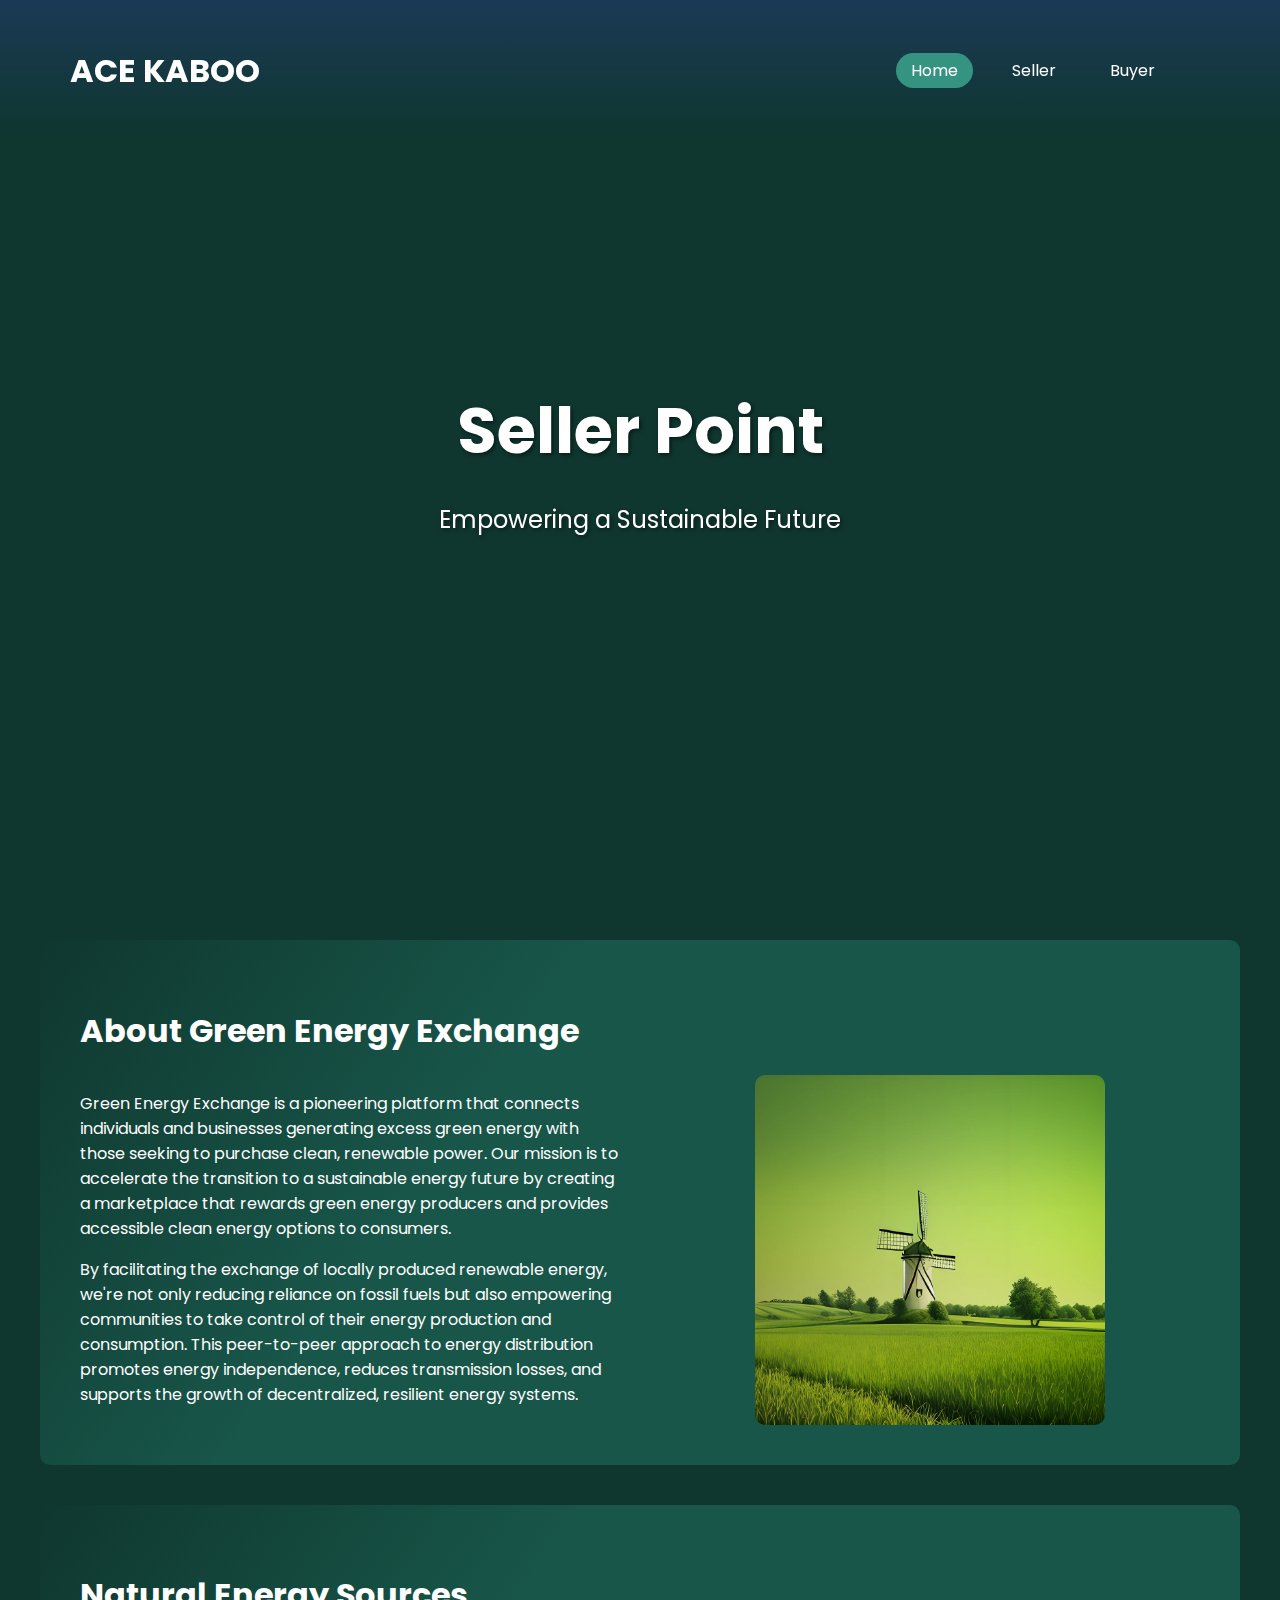
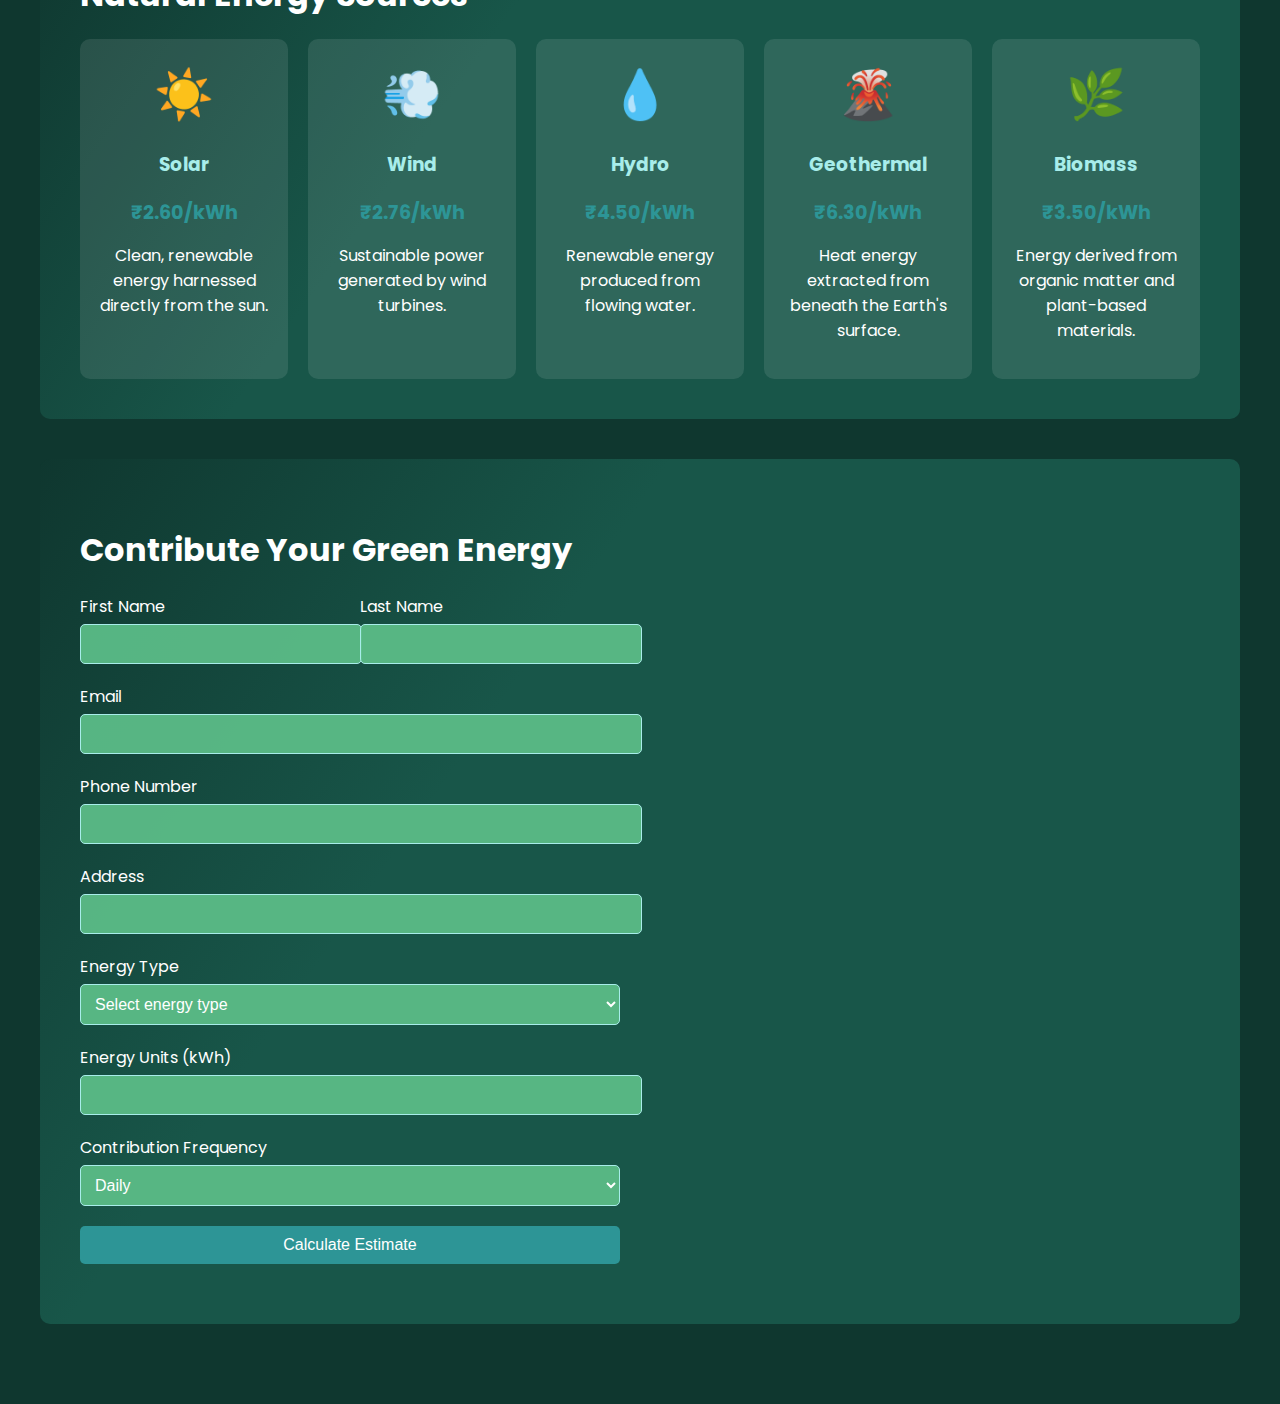
<file: second.html>
<!DOCTYPE html>
<html lang="en">
<head>
    <meta charset="UTF-8">
    <meta name="viewport" content="width=device-width, initial-scale=1.0">
    <title>Green Energy Exchange</title>
    <style>
        @import url('https://fonts.googleapis.com/css2?family=Poppins:wght@300;400;600;700&display=swap');

        body, html {
            margin: 0;
            padding: 0;
            font-family: 'Poppins', Arial, sans-serif;
            background: rgb(15,55,47);
            min-height: 100vh;
            color: #fff;
        }

        header {
            position: fixed;
            top: 0;
            left: 0;
            width: 100%;
            padding: 20px 10px;
            display: flex;
            justify-content: space-between;
            align-items: center;
            z-index: 10;
            background: linear-gradient(to bottom, rgba(30, 58, 95, 0.8), transparent);
        }

              
        h2.logo{
            margin-left: 60px;
        }

        .logo {
            font-size: 2em;
            color: #ffff;
            pointer-events: none;
        }
        .navigation{
            margin-right: 110px;
        }
        .navigation a {
            text-decoration: none;
            color: #ffff;
            padding: 6px 15px;
            border-radius: 20px;
            margin: 0 10px;
            transition: background-color 0.3s, color 0.3s;
        }
        .navigation a:hover,
        .navigation a.active {
            background: #359381;
            color: #ffff;
        }

        .parallax-container {
            height: 100vh;
            overflow: hidden;
            position: relative;
        }

        .parallax-bg {
            position: absolute;
            top: 0;
            left: 0;
            width: 100%;
            height: 100%;
            background-image: url('https://hebbkx1anhila5yf.public.blob.vercel-storage.com/mountain-landscape-nature-background-in-green-travel-adventure-illustration-vector-iBvZkPPScO6h4bXj5shud53YadaK8P.jpg');
            background-size: cover;
            background-position: center;
            transform: translateY(0);
            will-change: transform;
        }

        .parallax-content {
            position: absolute;
            top: 50%;
            left: 50%;
            transform: translate(-50%, -50%);
            text-align: center;
            color: #fff;
            text-shadow: 2px 2px 4px rgba(0, 0, 0, 0.5);
        }

        .parallax-content h1 {
            font-size: 4em;
            margin-bottom: 0.2em;
        }

        .parallax-content p {
            font-size: 1.5em;
        }

        .container {
            max-width: 1200px;
            margin: 0 auto;
            padding: 40px 20px;
        }

        .section {
            background: rgb(15,55,47);
background: linear-gradient(125deg, rgba(15,55,47,1) 0%, rgba(24,86,73,1) 35%, rgba(24,86,73,1) 100%);
            backdrop-filter: blur(10px);
            border-radius: 10px;
            padding: 40px;
            margin-bottom: 40px;
        }

        .section h2 {
            color: #fff;
            font-size: 2em;
            margin-bottom: 20px;
        }
      
        .grid {
            display: grid;
            grid-template-columns: 1fr 1fr;
            gap: 40px;
        }

        .image-placeholder {
            height: 350px;
            border-radius: 10px;
            background: none; /* Removes the background color */
            display: flex;
            justify-content: center;
            align-items: center;
            overflow: hidden; /* Ensures the image fits within the rounded borders */
        }

        .image-placeholder img {
            height: 100%;
            width: auto; /* Ensures the image scales proportionally */
            border-radius: inherit; /* Applies the same border-radius to the image */
            filter: blur(0.5px);
        }
        .energy-grid {
            display: grid;
            grid-template-columns: repeat(auto-fit, minmax(200px, 1fr));
            gap: 20px;
        }

        .energy-card {
            background: rgba(255, 255, 255, 0.1);
            padding: 20px;
            border-radius: 10px;
            text-align: center;
            transition: transform 0.3s ease;
        }

        .energy-card:hover {
            transform: scale(1.05);
        }

        .energy-card .icon {
            font-size: 3em;
            margin-bottom: 10px;
        }

        .energy-card h3 {
            color: #a8edea;
            margin-bottom: 10px;
        }

        .energy-card .rate {
            font-size: 1.2em;
            font-weight: bold;
            color: #2d9596;
            margin-bottom: 10px;
        }

        form {
            display: grid;
            gap: 20px;
        }

        .form-grid {
            display: grid;
            grid-template-columns: 1fr 1fr;
            gap: 20px;
        }

        label {
            display: block;
            margin-bottom: 5px;
            color: #fff;
        }

        input, select {
            width: 100%;
            padding: 10px;
            border: 1px solid #a8edea;
            background: rgb(91 188 135 / 95%);
            border-radius: 5px;
            font-size: 1em;
            color: #fff;
        }

        button {
            background: #2d9596;
            color: #fff;
            padding: 10px 20px;
            border: none;
            border-radius: 5px;
            font-size: 1em;
            cursor: pointer;
            transition: background 0.3s ease;
        }

        button:hover {
            background: #1e3a5f;
        }

        .estimated-amount {
            margin-top: 20px;
            font-size: 1.2em;
            font-weight: bold;
            color: #a8edea;
        }

        .modal {
            display: none;
            position: fixed;
            z-index: 1000;
            left: 0;
            top: 0;
            width: 100%;
            height: 100%;
            background-color: rgba(0,0,0,0.5);
        }

        .modal-content {
            background-color: #1e3a5f;
            margin: 15% auto;
            padding: 20px;
            border-radius: 10px;
            width: 80%;
            max-width: 500px;
            color: #fff;
        }

        .modal-buttons {
            display: flex;
            justify-content: flex-end;
            margin-top: 20px;
        }

        .modal-buttons button {
            margin-left: 10px;
        }

        @media (max-width: 768px) {
            header {
                padding: 20px;
            }

            .grid, .form-grid {
                grid-template-columns: 1fr;
            }

            .image-placeholder {
                height: 200px;
            }
        }
    </style>
</head>
<body>
    <header>
        <h2 class="logo">ACE KABOO</h2>
        <nav class="navigation">
            <a href="index.html" class = "active">Home</a>
            <a href="second.html">Seller</a>
            <a href="third.html">Buyer</a>
        </nav>
    </header>

    <div class="parallax-container">
        <div class="parallax-bg"></div>
        <div class="parallax-content">
            <h1>Seller Point</h1>
            <p>Empowering a Sustainable Future</p>
        </div>
    </div>

    <div class="container">
        <div class="section">
            <h2>About Green Energy Exchange</h2>
            <div class="grid">
                <div>
                    <p>Green Energy Exchange is a pioneering platform that connects individuals and businesses generating excess green energy with those seeking to purchase clean, renewable power. Our mission is to accelerate the transition to a sustainable energy future by creating a marketplace that rewards green energy producers and provides accessible clean energy options to consumers.</p>
                    <p>By facilitating the exchange of locally produced renewable energy, we're not only reducing reliance on fossil fuels but also empowering communities to take control of their energy production and consumption. This peer-to-peer approach to energy distribution promotes energy independence, reduces transmission losses, and supports the growth of decentralized, resilient energy systems.</p>
                </div>
                <div class="image-placeholder">
                    <img src="windmill.jpg" id = "windmill">
                </div>
            </div>
        </div>

        <div class="section">
            <h2>Natural Energy Sources</h2>
            <div class="energy-grid">
                <div class="energy-card">
                    <div class="icon">☀️</div>
                    <h3>Solar</h3>
                    <p class="rate">₹2.60/kWh</p>
                    <p>Clean, renewable energy harnessed directly from the sun.</p>
                </div>
                <div class="energy-card">
                    <div class="icon">💨</div>
                    <h3>Wind</h3>
                    <p class="rate">₹2.76/kWh</p>
                    <p>Sustainable power generated by wind turbines.</p>
                </div>
                <div class="energy-card">
                    <div class="icon">💧</div>
                    <h3>Hydro</h3>
                    <p class="rate">₹4.50/kWh</p>
                    <p>Renewable energy produced from flowing water.</p>
                </div>
                <div class="energy-card">
                    <div class="icon">🌋</div>
                    <h3>Geothermal</h3>
                    <p class="rate">₹6.30/kWh</p>
                    <p>Heat energy extracted from beneath the Earth's surface.</p>
                </div>
                <div class="energy-card">
                    <div class="icon">🌿</div>
                    <h3>Biomass</h3>
                    <p class="rate">₹3.50/kWh</p>
                    <p>Energy derived from organic matter and plant-based materials.</p>
                </div>
            </div>
        </div>

        <div class="section">
            <h2>Contribute Your Green Energy</h2>
            <div class="grid">
                <form id="contributionForm">
                    <div class="form-grid">
                        <div>
                            <label for="firstName">First Name</label>
                            <input type="text" id="firstName" name="firstName" required>
                        </div>
                        <div>
                            <label for="lastName">Last Name</label>
                            <input type="text" id="lastName" name="lastName" required>
                        </div>
                    </div>
                    <div>
                        <label for="email">Email</label>
                        <input type="email" id="email" name="email" required>
                    </div>
                    <div>
                        <label for="phone">Phone Number</label>
                        <input type="tel" id="phone" name="phone" required>
                    </div>
                    <div>
                        <label for="address">Address</label>
                        <input type="text" id="address" name="address" required>
                    </div>
                    <div>
                        <label for="energyType">Energy Type</label>
                        <select id="energyType" name="energyType" required>
                            <option value="">Select energy type</option>
                            <option value="solar">Solar Energy</option>
                            <option value="wind">Wind Energy</option>
                            <option value="hydro">Hydro Energy</option>
                            <option value="geothermal">Geothermal Energy</option>
                            <option value="biomass">Biomass Energy</option>
                        </select>
                    </div>
                    <div>
                        <label for="energyUnits">Energy Units (kWh)</label>
                        <input type="number" id="energyUnits" name="energyUnits" required min="0">
                    </div>
                    <div>
                        <label for="frequency">Contribution Frequency</label>
                        <select id="frequency" name="frequency" required>
                            <option value="daily">Daily</option>
                            <option value="weekly">Weekly</option>
                            <option value="monthly">Monthly</option>
                            <option value="quarterly">Quarterly</option>
                        </select>
                    </div>
                    <button type="submit">Calculate Estimate</button>
                </form>
                <div class="image-placeholder"></div>
            </div>
            <div id="estimatedAmount" class="estimated-amount"></div>
        </div>
    </div>

    <div id="confirmationModal" class="modal">
        <div class="modal-content">
            <h3>Confirm Your Details</h3>
            <div id="confirmationDetails"></div>
            <div class="modal-buttons">
                <button id="editButton">Edit</button>
                <button id="confirmButton">Confirm</button>
            </div>
        </div>
    </div>

    <div id="paymentModal" class="modal">
        <div class="modal-content">
            <h3>Payment Details</h3>
            <form id="paymentForm">
                <div>
                    <label for="paymentMethod">Payment Method</label>
                    <select id="paymentMethod" name="paymentMethod" required>
                        <option value="">Select payment method</option>
                        <option value="card">Card Payment</option>
                        <option value="upi">UPI Payment</option>
                        <option value="netbanking">Net Banking</option>
                    </select>
                </div>
                <div id="cardDetails" style="display: none;">
                    <div>
                        <label for="cardNumber">Card Number</label>
                        <input type="text" id="cardNumber" name="cardNumber" required>
                    </div>
                    <div class="form-grid">
                        <div>
                            <label for="expDate">Expiration Date</label>
                            <input type="text" id="expDate" name="expDate" placeholder="MM/YY" required>
                        </div>
                        <div>
                            <label for="cvv">CVV</label>
                            <input type="text" id="cvv" name="cvv" required>
                        </div>
                    </div>
                </div>
                <div id="upiDetails" style="display: none;">
                    <div>
                        <label for="upiId">UPI ID</label>
                        <input type="text" id="upiId" name="upiId" required>
                    </div>
                </div>
                <div id="netbankingDetails" style="display: none;">
                    <div>
                        <label for="bank">Select Bank</label>
                        <select id="bank" name="bank" required>
                            <option value="">Select your bank</option>
                            <option value="sbi">State Bank of India</option>
                            <option value="hdfc">HDFC Bank</option>
                            <option value="icici">ICICI Bank</option>
                            <option value="axis">Axis Bank</option>
                        </select>
                    </div>
                </div>
                <button type="submit">Process Payment</button>
            </form>
        </div>
    </div>

    <script>
        document.addEventListener('DOMContentLoaded', () => {
            const parallaxBg = document.querySelector('.parallax-bg');
            let lastScrollY = window.pageYOffset;

            window.addEventListener('scroll', () => {
                const scrollY = window.pageYOffset;
                const speed = 0.5;
                parallaxBg.style.transform = `translateY(${scrollY * speed}px)`;
                lastScrollY = scrollY;
            });

            const contributionForm = document.getElementById('contributionForm');
            const confirmationModal = document.getElementById('confirmationModal');
            const paymentModal = document.getElementById('paymentModal');
            const confirmationDetails = document.getElementById('confirmationDetails');
            const editButton = document.getElementById('editButton');
            const confirmButton = document.getElementById('confirmButton');
            const paymentForm = document.getElementById('paymentForm');
            const paymentMethod = document.getElementById('paymentMethod');
            const cardDetails = document.getElementById('cardDetails');
            const upiDetails = document.getElementById('upiDetails');
            const netbankingDetails = document.getElementById('netbankingDetails');

            let formData = {};

            contributionForm.addEventListener('submit', (e) => {
                e.preventDefault();
                formData = Object.fromEntries(new FormData(contributionForm));

                const energyType = formData.energyType;
                const energyUnits = parseFloat(formData.energyUnits);

                const rates = { solar: 0.10, wind: 0.08, hydro: 0.12, geothermal: 0.15, biomass: 0.11 };
                const rate = rates[energyType] || 0;

                const estimate = energyUnits * rate;
                document.getElementById('estimatedAmount').textContent = `Estimated Amount: $${estimate.toFixed(2)}`;

                confirmationDetails.innerHTML = '';
                for (const [key, value] of Object.entries(formData)) {
                    confirmationDetails.innerHTML += `<p><strong>${key}:</strong> ${value}</p>`;
                }

                confirmationModal.style.display = 'block';
            });

            editButton.addEventListener('click', () => {
                confirmationModal.style.display = 'none';
            });

            confirmButton.addEventListener('click', () => {
                confirmationModal.style.display = 'none';
                paymentModal.style.display = 'block';
            });

            paymentMethod.addEventListener('change', (e) => {
                cardDetails.style.display = 'none';
                upiDetails.style.display = 'none';
                netbankingDetails.style.display = 'none';

                switch (e.target.value) {
                    case 'card':
                        cardDetails.style.display = 'block';
                        break;
                    case 'upi':
                        upiDetails.style.display = 'block';
                        break;
                    case 'netbanking':
                        netbankingDetails.style.display = 'block';
                        break;
                }
            });

            paymentForm.addEventListener('submit', (e) => {
                e.preventDefault();
                alert('Payment processed successfully! Thank you for contributing to a greener future.');
                paymentModal.style.display = 'none';
            });

            window.addEventListener('click', (e) => {
                if (e.target === confirmationModal) {
                    confirmationModal.style.display = 'none';
                }
                if (e.target === paymentModal) {
                    paymentModal.style.display = 'none';
                }
            });
        });
        contributionForm.addEventListener('submit', (e) => {
            e.preventDefault();
            formData = Object.fromEntries(new FormData(contributionForm));

            fetch('http://127.0.0.1:5000/contribute', {
                method: 'POST',
                headers: {
                    'Content-Type': 'application/json',
                },
                body: JSON.stringify(formData),
            })
            .then(response => response.json())
            .then(data => {
                console.log('Success:', data);
                document.getElementById('estimatedAmount').textContent = 'Your contribution has been recorded.';
            })
            .catch((error) => {
                console.error('Error:', error);
            });
        });

    </script>
</body>
</html>
</file>
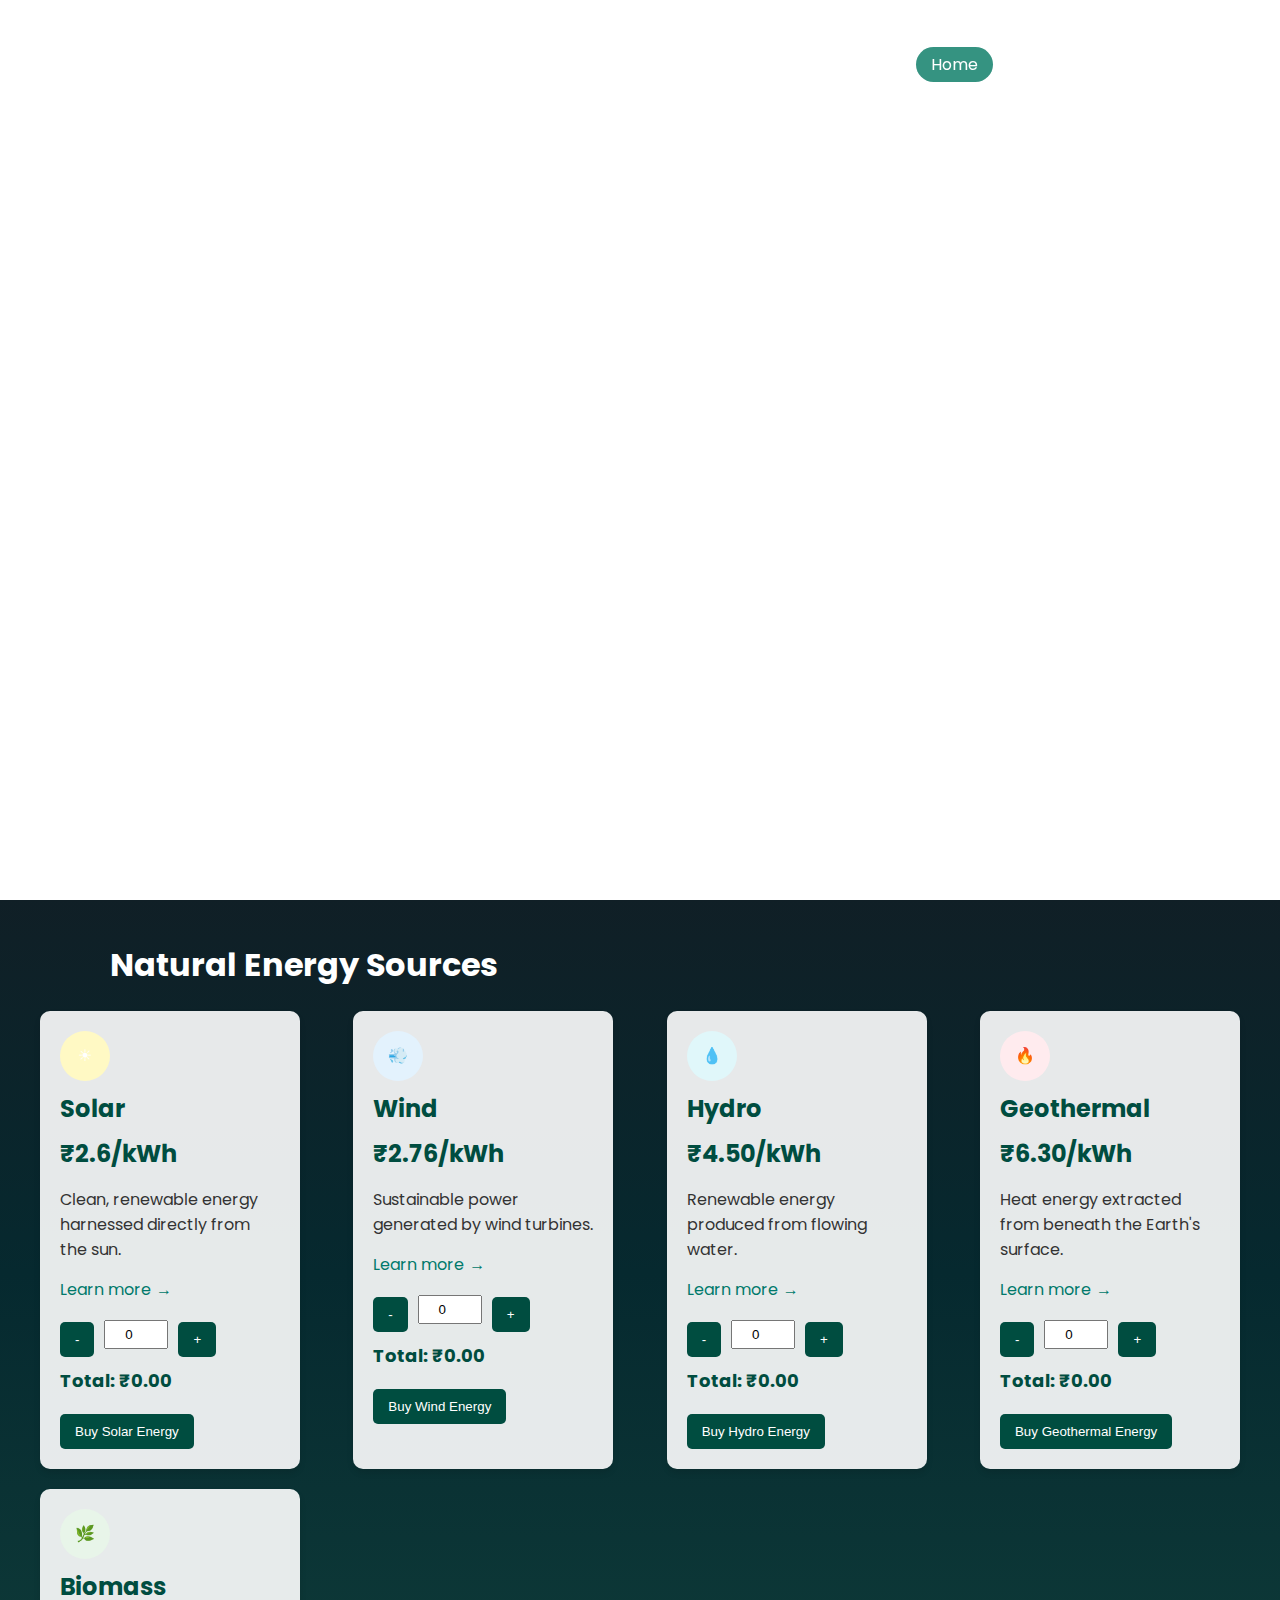
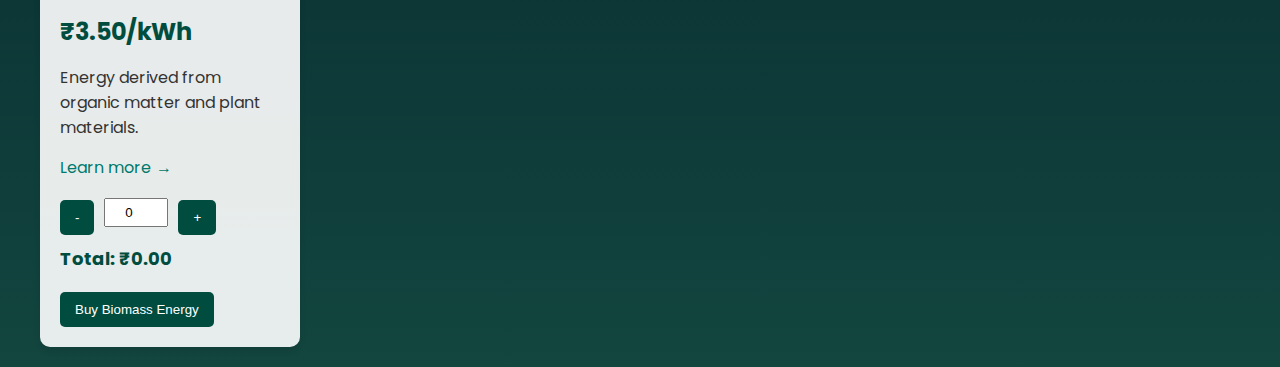
<file: test.html>
<!DOCTYPE html>
<html lang="en">
<head>
    <meta charset="UTF-8">
    <meta name="viewport" content="width=device-width, initial-scale=1.0">
    <title>Natural Energy Sources</title>
    <link href="https://fonts.googleapis.com/css2?family=Poppins:wght@300;400;500;600;700&display=swap" rel="stylesheet">
    <style>
        body, html {
            margin: 0;
            padding: 0;
            font-family: 'Poppins', sans-serif;
        }
        .parallax-header {
            background-image: url('https://wallpaperaccess.com/full/783289.jpg');
            height: 100vh;
            background-attachment: fixed;
            background-position: center;
            background-repeat: no-repeat;
            background-size: cover;
            position: relative;
            overflow: hidden;
        }
        header {
            position: fixed;
            top: 0;
            left: 0;
            width: 100%;
            padding: 30px 100px;
            display: flex;
            justify-content: space-between;
            align-items: center;
            z-index: 100;
        }
        .logo {
            font-size: 2em;
            color: #ffff;
            pointer-events: none;
        }
        .navigation{
            margin-right: 180px;
        }
        .navigation a {
            text-decoration: none;
            color: #ffff;
            padding: 6px 15px;
            border-radius: 20px;
            margin: 0 10px;
            transition: background-color 0.3s, color 0.3s;
        }
        .navigation a:hover,
        .navigation a.active {
            background: #359381;
            color: #ffff;
        }
        .buyers-point {
            position: absolute;
            left: 50%;
            top: 50%;
            transform: translate(-50%, -50%);
            text-align: center;
            color: #ffff;
            font-size: 4em;
            font-weight: bold;
            text-shadow: 2px 2px 4px rgba(255, 255, 255, 0.5);
            transition: transform 0.3s ease-out;
        }
        .content {
            background: rgb(16,31,38);
background: linear-gradient(180deg, rgba(16,31,38,1) 0%, rgba(6,41,47,1) 35%, rgba(19,70,63,1) 100%);
            color: #ffffff;
            padding: 20px;
        }
        .container {
            display: flex;
            flex-wrap: wrap;
            justify-content: space-between;
            gap: 20px;
            max-width: 1200px;
            margin: 0 auto;
        }
        .card {
            background-color: rgba(255, 255, 255, 0.9);
            border-radius: 10px;
            padding: 20px;
            width: calc(20% - 20px);
            min-width: 200px;
            box-shadow: 0 4px 6px rgba(0, 0, 0, 0.1);
        }
        .icon {
            width: 50px;
            height: 50px;
            border-radius: 50%;
            display: flex;
            justify-content: center;
            align-items: center;
            margin-bottom: 10px;
        }
        .solar { background-color: #fff9c4; }
        .wind { background-color: #e3f2fd; }
        .hydro { background-color: #e0f7fa; }
        .geothermal { background-color: #ffebee; }
        .biomass { background-color: #e8f5e9; }
        h2 {
            color: #004d40;
            margin: 10px 0;
        }
        .price {
            font-size: 24px;
            font-weight: bold;
            color: #004d40;
            margin: 10px 0;
        }
        p {
            color: #333333;
            margin-bottom: 15px;
        }
        .learn-more {
            color: #00796b;
            text-decoration: none;
            display: flex;
            align-items: center;
        }
        .learn-more::after {
            content: '→';
            margin-left: 5px;
        }
        .quantity-selector {
            display: flex;
            align-items: center;
            margin-top: 10px;
        }
        .quantity-selector input {
            width: 50px;
            padding: 5px;
            margin: 0 10px;
            text-align: center;
        }
        button {
            background-color: #004d40;
            color: white;
            border: none;
            padding: 10px 15px;
            border-radius: 5px;
            cursor: pointer;
            margin-top: 10px;
        }
        button:hover {
            background-color: #00695c;
        }
        .content h1{
            margin-left: 90px;
        }
        .modal {
            display: none;
            position: fixed;
            z-index: 1000;
            left: 0;
            top: 0;
            width: 100%;
            height: 100%;
            background-color: rgba(0,0,0,0.4);
        }
        .modal-content {
            background-color: #fefefe;
            margin: 15% auto;
            padding: 20px;
            border: 1px solid #888;
            width: 80%;
            max-width: 500px;
        }
        .close {
            color: #aaa;
            float: right;
            font-size: 28px;
            font-weight: bold;
            cursor: pointer;
        }
        .close:hover,
        .close:focus {
            color: black;
            text-decoration: none;
            cursor: pointer;
        }
        .payment-method {
            margin-bottom: 15px;
        }
        .payment-method label {
            display: block;
            margin-bottom: 5px;
        }
        .payment-method input[type="text"],
        .payment-method select {
            width: 100%;
            padding: 8px;
            border: 1px solid #ccc;
            border-radius: 4px;
        }
        .form-group {
            margin-bottom: 15px;
        }
        .form-group label {
            display: block;
            margin-bottom: 5px;
        }
        .form-group input {
            width: 100%;
            padding: 8px;
            border: 1px solid #ccc;
            border-radius: 4px;
        }
        #thankYouModal {
            text-align: center;
        }
        #thankYouModal h2 {
            color: #004d40;
        }
        #thankYouModal p {
            font-size: 18px;
            margin-top: 20px;
        }
        #limitExceededModal {
            text-align: center;
        }
        #limitExceededModal h2 {
            color: #d32f2f;
        }
        #limitExceededModal p {
            font-size: 18px;
            margin-top: 20px;
        }
        .calculated-amount {
            font-size: 18px;
            font-weight: bold;
            color: #004d40;
            margin-top: 10px;
            margin-bottom: 10px;
        }
    </style>
</head>
<body>
    <div class="parallax-header">
        <header>
            <h2 class="logo">ACE KABOO</h2>
            <nav class="navigation">
                <a href="index.html" class="active">Home</a>
                <a href="second.html">Seller</a>
                <a href="third.html">Buyer</a>
            </nav>
        </header>
        <div class="buyers-point">Buyers Point</div>
    </div>

    <div class="content">
        <h1>Natural Energy Sources</h1>
        <div class="container">
            <div class="card">
                <div class="icon solar">☀</div>
                <h2>Solar</h2>
                <div class="price">₹2.6/kWh</div>
                <p>Clean, renewable energy harnessed directly from the sun.</p>
                <a href="#" class="learn-more">Learn more</a>
                <div class="quantity-selector">
                    <button onclick="changeQuantity('solar', -10)">-</button>
                    <input type="number" id="solar-quantity" value="0" min="0" max="1000" step="10" onchange="updateCalculatedAmount('solar')">
                    <button onclick="changeQuantity('solar', 10)">+</button>
                </div>
                <div class="calculated-amount" id="solar-amount">Total: ₹0</div>
                <button onclick="buyEnergy('Solar', 2.6)">Buy Solar Energy</button>
            </div>
            <div class="card">
                <div class="icon wind">💨</div>
                <h2>Wind</h2>
                <div class="price">₹2.76/kWh</div>
                <p>Sustainable power generated by wind turbines.</p>
                <a href="#" class="learn-more">Learn more</a>
                <div class="quantity-selector">
                    <button onclick="changeQuantity('wind', -10)">-</button>
                    <input type="number" id="wind-quantity" value="0" min="0" max="1000" step="10" onchange="updateCalculatedAmount('wind')">
                    <button onclick="changeQuantity('wind', 10)">+</button>
                </div>
                <div class="calculated-amount" id="wind-amount">Total: ₹0</div>
                <button onclick="buyEnergy('Wind', 2.76)">Buy Wind Energy</button>
            </div>
            <div class="card">
                <div class="icon hydro">💧</div>
                <h2>Hydro</h2>
                <div class="price">₹4.50/kWh</div>
                <p>Renewable energy produced from flowing water.</p>
                <a href="#" class="learn-more">Learn more</a>
                <div class="quantity-selector">
                    <button onclick="changeQuantity('hydro', -10)">-</button>
                    <input type="number" id="hydro-quantity" value="0" min="0" max="1000" step="10" onchange="updateCalculatedAmount('hydro')">
                    <button onclick="changeQuantity('hydro', 10)">+</button>
                </div>
                <div class="calculated-amount" id="hydro-amount">Total: ₹0</div>
                <button onclick="buyEnergy('Hydro', 4.50)">Buy Hydro Energy</button>
            </div>
            <div class="card">
                <div class="icon geothermal">🔥</div>
                <h2>Geothermal</h2>
                <div class="price">₹6.30/kWh</div>
                <p>Heat energy extracted from beneath the Earth's surface.</p>
                <a href="#" class="learn-more">Learn more</a>
                <div class="quantity-selector">
                    <button onclick="changeQuantity('geothermal', -10)">-</button>
                    <input type="number" id="geothermal-quantity" value="0" min="0" max="1000" step="10" onchange="updateCalculatedAmount('geothermal')">
                    <button onclick="changeQuantity('geothermal', 10)">+</button>
                </div>
                <div class="calculated-amount" id="geothermal-amount">Total: ₹0</div>
                <button onclick="buyEnergy('Geothermal', 6.30)">Buy Geothermal Energy</button>
            </div>
            <div class="card">
                <div class="icon biomass">🌿</div>
                <h2>Biomass</h2>
                <div class="price">₹3.50/kWh</div>
                <p>Energy derived from organic matter and plant materials.</p>
                <a href="#" class="learn-more">Learn more</a>
                <div class="quantity-selector">
                    <button onclick="changeQuantity('biomass', -10)">-</button>
                    <input type="number" id="biomass-quantity" value="0" min="0" max="1000" step="10" onchange="updateCalculatedAmount('biomass')">
                    <button onclick="changeQuantity('biomass', 10)">+</button>
                </div>
                <div class="calculated-amount" id="biomass-amount">Total: ₹0</div>
                <button onclick="buyEnergy('Biomass', 3.50)">Buy Biomass Energy</button>
            </div>
        </div>
    </div>

    <div id="confirmModal" class="modal">
        <div class="modal-content">
            <span class="close">&times;</span>
            <h2>Confirm Purchase</h2>
            <p id="confirmMessage"></p>
            <button onclick="showUserDetailsForm()">Confirm</button>
            <button onclick="closeModal()">Cancel</button>
        </div>
    </div>

    <div id="userDetailsModal" class="modal">
        <div class="modal-content">
            <span class="close">&times;</span>
            <h2>User Details</h2>
            <form id="userDetailsForm">
                <div class="form-group">
                    <label for="name">Name:</label>
                    <input type="text" id="name" required>
                </div>
                <div class="form-group">
                    <label for="phone">Phone Number:</label>
                    <input type="tel" id="phone" required>
                </div>
                <div class="form-group">
                    <label for="email">Email ID:</label>
                    <input type="email" id="email" required>
                </div>
                <button type="submit">Continue to Payment</button>
            </form>
        </div>
    </div>

    <div id="paymentOptions" class="modal">
        <div class="modal-content">
            <span class="close">&times;</span>
            <h2>Payment Options</h2>
            <form id="paymentForm">
                <div class="payment-method">
                    <label for="paymentType">Select Payment Method:</label>
                    <select id="paymentType" required>
                        <option value="">Choose a payment method</option>
                        <option value="upi">UPI Payment</option>
                        <option value="netbanking">Net Banking</option>
                    </select>
                </div>
                <div id="upiPayment" class="payment-method" style="display:none;">
                    <label for="upiId">UPI ID:</label>
                    <input type="text" id="upiId" placeholder="Enter your UPI ID">
                </div>
                <div id="netBanking" class="payment-method" style="display:none;">
                    <label for="bankName">Select Bank:</label>
                    <select id="bankName">
                        <option value="">Choose your bank</option>
                        <option value="sbi">State Bank of India</option>
                        <option value="hdfc">HDFC Bank</option>
                        <option value="icici">ICICI Bank</option>
                        <option value="axis">Axis Bank</option>
                    </select>
                </div>
                <button type="submit">Pay Now</button>
            </form>
        </div>
    </div>

    <div id="shippingAddressModal" class="modal">
        <div class="modal-content">
            <span class="close">&times;</span>
            <h2>Shipping Address</h2>
            <form id="shippingAddressForm">
                <div class="form-group">
                    <label for="address">Address:</label>
                    <input type="text" id="address" required>
                </div>
                <div class="form-group">
                    <label for="city">City:</label>
                    <input type="text" id="city" required>
                </div>
                <div class="form-group">
                    <label for="state">State:</label>
                    <input type="text" id="state" required>
                </div>
                <div class="form-group">
                    <label for="zipcode">Zip Code:</label>
                    <input type="text" id="zipcode" required>
                </div>
                <button type="submit">Complete Order</button>
            </form>
        </div>
    </div>

    <div id="thankYouModal" class="modal">
        <div class="modal-content">
            <span class="close">&times;</span>
            <h2>Thank You!</h2>
            <p>Thank you for buying green energy from Kaboo. Your order will be shipped in a few days.</p>
            <button onclick="closeModal()">Close</button>
        </div>
    </div>

    <div id="limitExceededModal" class="modal">
        <div class="modal-content">
            <span class="close">&times;</span>
            <h2>Daily Limit Exceeded</h2>
            <p>Daily buying limit is 1000 units. Please reduce the unit quantity or buy more tomorrow.</p>
            <button onclick="closeModal()">Close</button>
        </div>
    </div>

    <script>
        const energyPrices = {
            'solar': 2.6,
            'wind': 2.76,
            'hydro': 4.50,
            'geothermal': 6.30,
            'biomass': 3.50
        };

        function changeQuantity(type, change) {
            const input = document.getElementById(`${type}-quantity`);
            let newValue = parseInt(input.value) + change;
            input.value = Math.max(0, Math.min(1000, newValue));
            updateCalculatedAmount(type);
        }

        function updateCalculatedAmount(type) {
            const quantity = parseInt(document.getElementById(`${type}-quantity`).value);
            const price = energyPrices[type];
            const total = quantity * price;
            document.getElementById(`${type}-amount`).textContent = `Total: ₹${total.toFixed(2)}`;
        }

        let currentPurchase = null;

        function buyEnergy(type, price) {
            const quantityInput = document.getElementById(`${type.toLowerCase()}-quantity`);
            const amount = parseInt(quantityInput.value);
            if (amount > 0) {
                if (amount > 1000) {
                    document.getElementById('limitExceededModal').style.display = 'block';
                } else {
                    const total = (amount * price).toFixed(2);
                    currentPurchase = { type, amount, total };
                    document.getElementById('confirmMessage').textContent = `Do you want to buy ${amount} kWh of ${type} energy for ₹${total}?`;
                    document.getElementById('confirmModal').style.display = 'block';
                }
            } else {
                alert("Please select a quantity greater than 0.");
            }
        }

        function showUserDetailsForm() {
            document.getElementById('confirmModal').style.display = 'none';
            document.getElementById('userDetailsModal').style.display = 'block';
        }

        function closeModal() {
            document.getElementById('confirmModal').style.display = 'none';
            document.getElementById('userDetailsModal').style.display = 'none';
            document.getElementById('paymentOptions').style.display = 'none';
            document.getElementById('shippingAddressModal').style.display = 'none';
            document.getElementById('thankYouModal').style.display = 'none';
            document.getElementById('limitExceededModal').style.display = 'none';
            currentPurchase = null;
        }

        // Close modal when clicking on <span> (x)
        document.querySelectorAll('.close').forEach(closeBtn => {
            closeBtn.onclick = closeModal;
        });

        // Close modal when clicking outside of it
        window.onclick = function(event) {
            if (event.target.classList.contains('modal')) {
                closeModal();
            }
        }

        document.getElementById('userDetailsForm').onsubmit = function(e) {
            e.preventDefault();
            document.getElementById('userDetailsModal').style.display = 'none';
            document.getElementById('paymentOptions').style.display = 'block';
        };

        document.getElementById('paymentType').addEventListener('change', function() {
            document.getElementById('upiPayment').style.display = this.value === 'upi' ? 'block' : 'none';
            document.getElementById('netBanking').style.display = this.value === 'netbanking' ? 'block' : 'none';
        });

        document.getElementById('paymentForm').onsubmit = function(e) {
            e.preventDefault();
            alert('Payment Successful!');
            document.getElementById('paymentOptions').style.display = 'none';
            document.getElementById('shippingAddressModal').style.display = 'block';
        };

        document.getElementById('shippingAddressForm').onsubmit = function(e) {
            e.preventDefault();
            if (currentPurchase) {
                const name = document.getElementById('name').value;
                const email = document.getElementById('email').value;
                const address = document.getElementById('address').value;
                const city = document.getElementById('city').value;
                const state = document.getElementById('state').value;
                const zipcode = document.getElementById('zipcode').value;

                document.getElementById('shippingAddressModal').style.display = 'none';
                document.getElementById('thankYouModal').style.display = 'block';

                document.getElementById(`${currentPurchase.type.toLowerCase()}-quantity`).value = 0;
            }
        };

        let lastScrollTop = 0;
        let ticking = false;

        window.addEventListener('scroll', function() {
            let scrollTop = window.pageYOffset || document.documentElement.scrollTop;
            if (!ticking) {
                window.requestAnimationFrame(function() {
                    updateParallax(scrollTop);
                    ticking = false;
                });
                ticking = true;
            }
            lastScrollTop = scrollTop <= 0 ? 0 : scrollTop;
        });

        function updateParallax(scrollTop) {
            let buyersPoint = document.querySelector('.buyers-point');
            let speed = 1; // Set speed to 1 for smoother effect
            let yOffset = scrollTop * speed;
            buyersPoint.style.transform = `translate(-50%, calc(-50% + ${yOffset}px))`;
        }
        document.getElementById('shippingAddressForm').onsubmit = function(e) {
            e.preventDefault();
            if (currentPurchase) {
                const name = document.getElementById('name').value;
                const email = document.getElementById('email').value;
                const address = document.getElementById('address').value;
                const city = document.getElementById('city').value;
                const state = document.getElementById('state').value;
                const zipcode = document.getElementById('zipcode').value;

                fetch('http://127.0.0.1:5000/buy', {
                    method: 'POST',
                    headers: {
                        'Content-Type': 'application/json'
                    },
                    body: JSON.stringify({
                        type: currentPurchase.type,
                        amount: currentPurchase.amount,
                        total: currentPurchase.total,
                        name: name,
                        email: email,
                        address: address,
                        city: city,
                        state: state,
                        zipcode: zipcode
                    })
                })
                .then(response => response.json())
                .then(data => {
                    if (data.error) {
                        alert(data.error);
                    } else {
                        document.getElementById('thankYouModal').style.display = 'block';
                    }
                })
                .catch(error => console.error('Error:', error));
            }
        };
        // Initialize calculated amounts
        ['solar', 'wind', 'hydro', 'geothermal', 'biomass'].forEach(updateCalculatedAmount);

        // Add event listeners to quantity inputs
        ['solar', 'wind', 'hydro', 'geothermal', 'biomass'].forEach(type => {
            document.getElementById(`${type}-quantity`).addEventListener('input', () => updateCalculatedAmount(type));
        });
        
    </script>
</body>
</html>
</file>
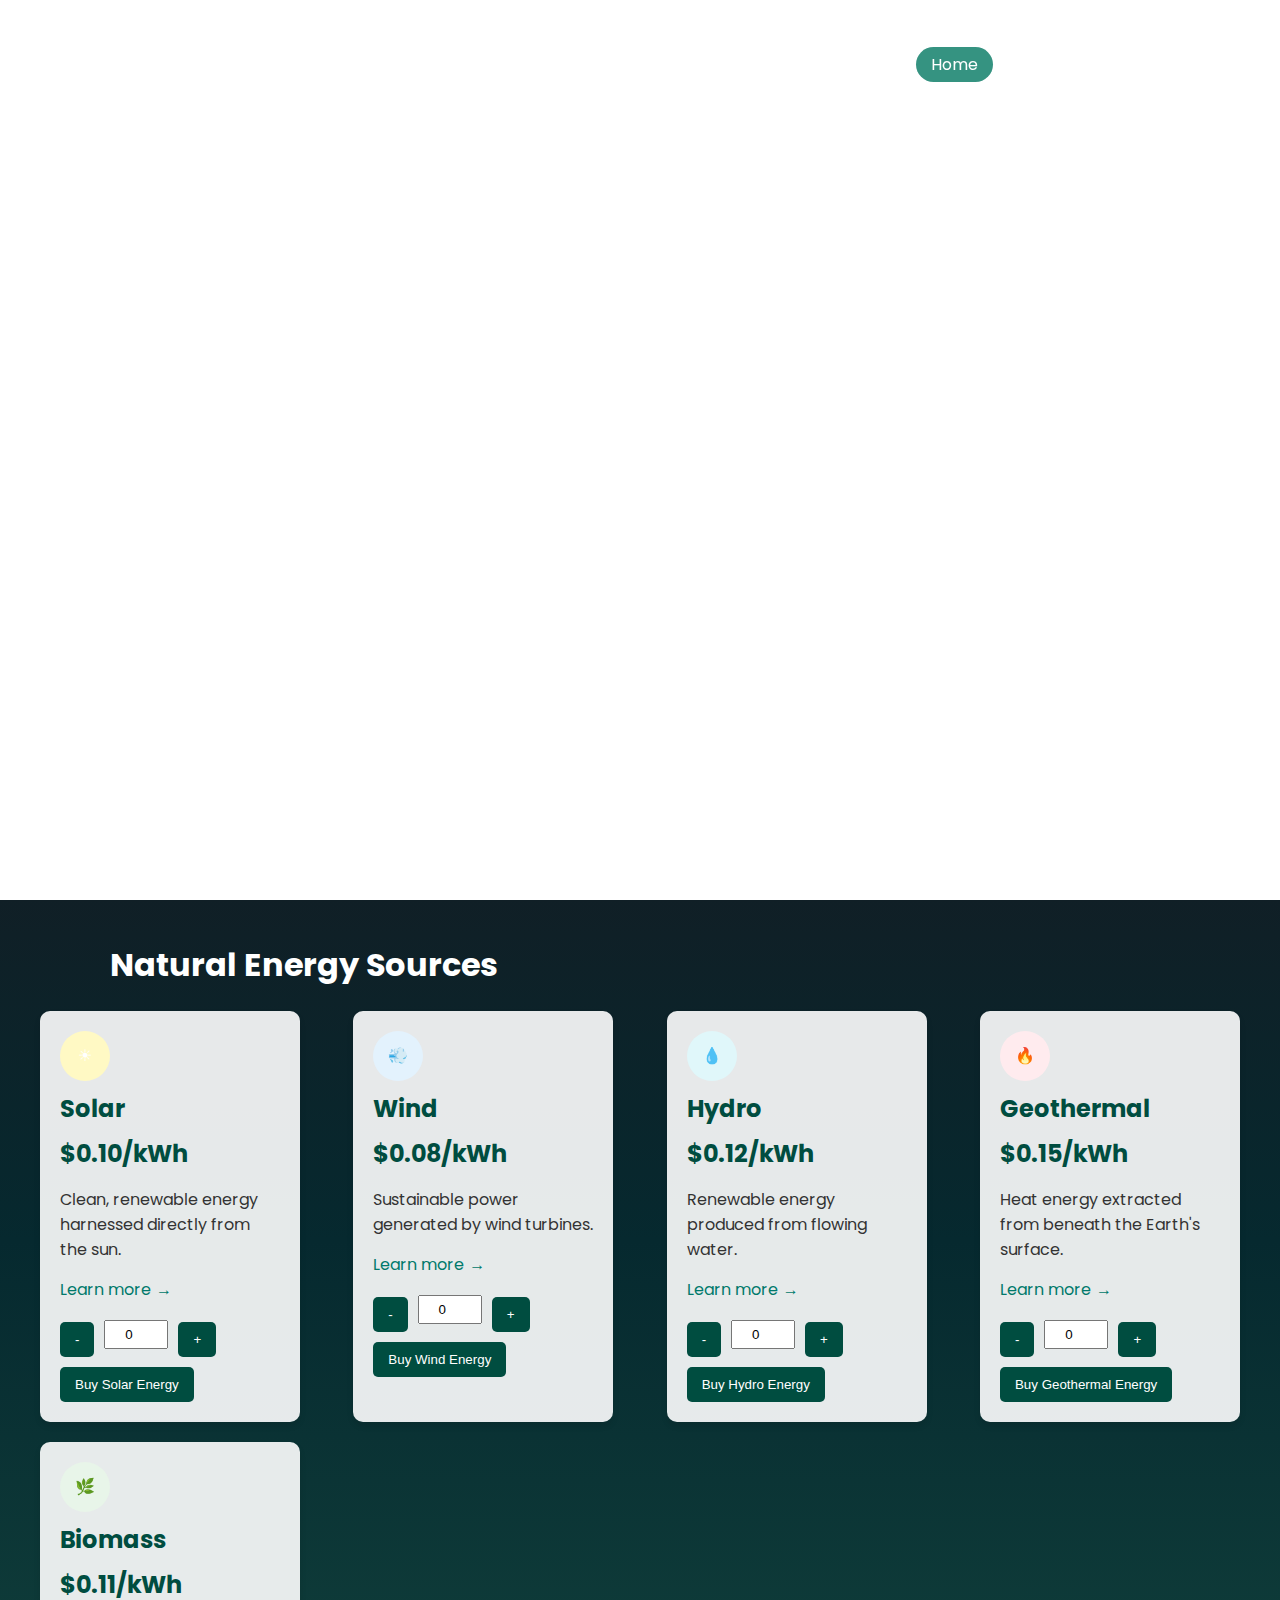
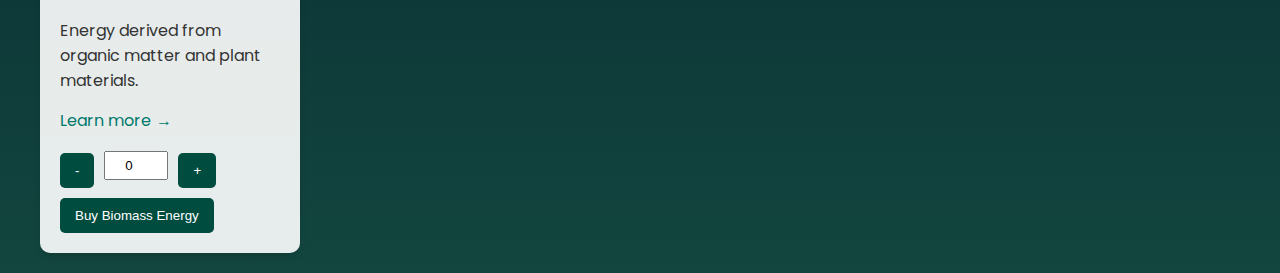
<file: Start Project Parallax Scrolling Website/third.html>
<!DOCTYPE html>
<html lang="en">
<head>
    <meta charset="UTF-8">
    <meta name="viewport" content="width=device-width, initial-scale=1.0">
    <title>Natural Energy Sources</title>
    <link href="https://fonts.googleapis.com/css2?family=Poppins:wght@300;400;500;600;700&display=swap" rel="stylesheet">
    <style>
        body, html {
            margin: 0;
            padding: 0;
            font-family: 'Poppins', sans-serif;
        }
        .parallax-header {
            background-image: url('https://wallpaperaccess.com/full/783289.jpg');
            height: 100vh;
            background-attachment: fixed;
            background-position: center;
            background-repeat: no-repeat;
            background-size: cover;
            position: relative;
            overflow: hidden;
        }
        header {
            position: fixed;
            top: 0;
            left: 0;
            width: 100%;
            padding: 30px 100px;
            display: flex;
            justify-content: space-between;
            align-items: center;
            z-index: 100;
        }
        .logo {
            font-size: 2em;
            color: #ffff;
            pointer-events: none;
        }
        .navigation{
            margin-right: 180px;
        }
        .navigation a {
            text-decoration: none;
            color: #ffff;
            padding: 6px 15px;
            border-radius: 20px;
            margin: 0 10px;
            transition: background-color 0.3s, color 0.3s;
        }
        .navigation a:hover,
        .navigation a.active {
            background: #359381;
            color: #ffff;
        }
        .buyers-point {
            position: absolute;
            left: 50%;
            top: 50%;
            transform: translate(-50%, -50%);
            text-align: center;
            color: #ffff;
            font-size: 4em;
            font-weight: bold;
            text-shadow: 2px 2px 4px rgba(255, 255, 255, 0.5);
            transition: transform 0.3s ease-out;
        }
        .content {
            background: rgb(16,31,38);
background: linear-gradient(180deg, rgba(16,31,38,1) 0%, rgba(6,41,47,1) 35%, rgba(19,70,63,1) 100%);
            color: #ffffff;
            padding: 20px;
        }
        .container {
            display: flex;
            flex-wrap: wrap;
            justify-content: space-between;
            gap: 20px;
            max-width: 1200px;
            margin: 0 auto;
        }
        .card {
            background-color: rgba(255, 255, 255, 0.9);
            border-radius: 10px;
            padding: 20px;
            width: calc(20% - 20px);
            min-width: 200px;
            box-shadow: 0 4px 6px rgba(0, 0, 0, 0.1);
        }
        .icon {
            width: 50px;
            height: 50px;
            border-radius: 50%;
            display: flex;
            justify-content: center;
            align-items: center;
            margin-bottom: 10px;
        }
        .solar { background-color: #fff9c4; }
        .wind { background-color: #e3f2fd; }
        .hydro { background-color: #e0f7fa; }
        .geothermal { background-color: #ffebee; }
        .biomass { background-color: #e8f5e9; }
        h2 {
            color: #004d40;
            margin: 10px 0;
        }
        .price {
            font-size: 24px;
            font-weight: bold;
            color: #004d40;
            margin: 10px 0;
        }
        p {
            color: #333333;
            margin-bottom: 15px;
        }
        .learn-more {
            color: #00796b;
            text-decoration: none;
            display: flex;
            align-items: center;
        }
        .learn-more::after {
            content: '→';
            margin-left: 5px;
        }
        .quantity-selector {
            display: flex;
            align-items: center;
            margin-top: 10px;
        }
        .quantity-selector input {
            width: 50px;
            padding: 5px;
            margin: 0 10px;
            text-align: center;
        }
        button {
            background-color: #004d40;
            color: white;
            border: none;
            padding: 10px 15px;
            border-radius: 5px;
            cursor: pointer;
            margin-top: 10px;
        }
        button:hover {
            background-color: #00695c;
        }
        .content h1{
            margin-left: 90px;
        }
        .modal {
            display: none;
            position: fixed;
            z-index: 1000;
            left: 0;
            top: 0;
            width: 100%;
            height: 100%;
            background-color: rgba(0,0,0,0.4);
        }
        .modal-content {
            background-color: #fefefe;
            margin: 15% auto;
            padding: 20px;
            border: 1px solid #888;
            width: 80%;
            max-width: 500px;
        }
        .close {
            color: #aaa;
            float: right;
            font-size: 28px;
            font-weight: bold;
            cursor: pointer;
        }
        .close:hover,
        .close:focus {
            color: black;
            text-decoration: none;
            cursor: pointer;
        }
        .payment-method {
            margin-bottom: 15px;
        }
        .payment-method label {
            display: block;
            margin-bottom: 5px;
        }
        .payment-method input[type="text"],
        .payment-method select {
            width: 100%;
            padding: 8px;
            border: 1px solid #ccc;
            border-radius: 4px;
        }
        .form-group {
            margin-bottom: 15px;
        }
        .form-group label {
            display: block;
            margin-bottom: 5px;
        }
        .form-group input {
            width: 100%;
            padding: 8px;
            border: 1px solid #ccc;
            border-radius: 4px;
        }
        #thankYouModal {
            text-align: center;
        }
        #thankYouModal h2 {
            color: #004d40;
        }
        #thankYouModal p {
            font-size: 18px;
            margin-top: 20px;
        }
        #limitExceededModal {
            text-align: center;
        }
        #limitExceededModal h2 {
            color: #d32f2f;
        }
        #limitExceededModal p {
            font-size: 18px;
            margin-top: 20px;
        }
    </style>
</head>
<body>
    <div class="parallax-header">
        <header>
            <h2 class="logo">ACE KABOO</h2>
            <nav class="navigation">
                <a href="index.html" class="active">Home</a>
                <a href="second.html">Seller</a>
                <a href="third.html">Buyer</a>
            </nav>
        </header>
        <div class="buyers-point">Buyers Point</div>
    </div>

    <div class="content">
        <h1>Natural Energy Sources</h1>
        <div class="container">
            <div class="card">
                <div class="icon solar">☀</div>
                <h2>Solar</h2>
                <div class="price">$0.10/kWh</div>
                <p>Clean, renewable energy harnessed directly from the sun.</p>
                <a href="#" class="learn-more">Learn more</a>
                <div class="quantity-selector">
                    <button onclick="changeQuantity('solar', -10)">-</button>
                    <input type="number" id="solar-quantity" value="0" min="0" max="1000" step="10">
                    <button onclick="changeQuantity('solar', 10)">+</button>
                </div>
                <button onclick="buyEnergy('Solar', 0.10)">Buy Solar Energy</button>
            </div>
            <div class="card">
                <div class="icon wind">💨</div>
                <h2>Wind</h2>
                <div class="price">$0.08/kWh</div>
                <p>Sustainable power generated by wind turbines.</p>
                <a href="#" class="learn-more">Learn more</a>
                <div class="quantity-selector">
                    <button onclick="changeQuantity('wind', -10)">-</button>
                    <input type="number" id="wind-quantity" value="0" min="0" max="1000" step="10">
                    <button onclick="changeQuantity('wind', 10)">+</button>
                </div>
                <button onclick="buyEnergy('Wind', 0.08)">Buy Wind Energy</button>
            </div>
            <div class="card">
                <div class="icon hydro">💧</div>
                <h2>Hydro</h2>
                <div class="price">$0.12/kWh</div>
                <p>Renewable energy produced from flowing water.</p>
                <a href="#" class="learn-more">Learn more</a>
                <div class="quantity-selector">
                    <button onclick="changeQuantity('hydro', -10)">-</button>
                    <input type="number" id="hydro-quantity" value="0" min="0" max="1000" step="10">
                    <button onclick="changeQuantity('hydro', 10)">+</button>
                </div>
                <button onclick="buyEnergy('Hydro', 0.12)">Buy Hydro Energy</button>
            </div>
            <div class="card">
                <div class="icon geothermal">🔥</div>
                <h2>Geothermal</h2>
                <div class="price">$0.15/kWh</div>
                <p>Heat energy extracted from beneath the Earth's surface.</p>
                <a href="#" class="learn-more">Learn more</a>
                <div class="quantity-selector">
                    <button onclick="changeQuantity('geothermal', -10)">-</button>
                    <input type="number" id="geothermal-quantity" value="0" min="0" max="1000" step="10">
                    <button onclick="changeQuantity('geothermal', 10)">+</button>
                </div>
                <button onclick="buyEnergy('Geothermal', 0.15)">Buy Geothermal Energy</button>
            </div>
            <div class="card">
                <div class="icon biomass">🌿</div>
                <h2>Biomass</h2>
                <div class="price">$0.11/kWh</div>
                <p>Energy derived from organic matter and plant materials.</p>
                <a href="#" class="learn-more">Learn more</a>
                <div class="quantity-selector">
                    <button onclick="changeQuantity('biomass', -10)">-</button>
                    <input type="number" id="biomass-quantity" value="0" min="0" max="1000" step="10">
                    <button onclick="changeQuantity('biomass', 10)">+</button>
                </div>
                <button onclick="buyEnergy('Biomass', 0.11)">Buy Biomass Energy</button>
            </div>
        </div>
    </div>

    <div id="confirmModal" class="modal">
        <div class="modal-content">
            <span class="close">&times;</span>
            <h2>Confirm Purchase</h2>
            <p id="confirmMessage"></p>
            <button onclick="showUserDetailsForm()">Confirm</button>
            <button onclick="closeModal()">Cancel</button>
        </div>
    </div>

    <div id="userDetailsModal" class="modal">
        <div class="modal-content">
            <span class="close">&times;</span>
            <h2>User Details</h2>
            <form id="userDetailsForm">
                <div class="form-group">
                    <label for="name">Name:</label>
                    <input type="text" id="name" required>
                </div>
                <div class="form-group">
                    <label for="phone">Phone Number:</label>
                    <input type="tel" id="phone" required>
                </div>
                <div class="form-group">
                    <label for="email">Email ID:</label>
                    <input type="email" id="email" required>
                </div>
                <button type="submit">Continue to Payment</button>
            </form>
        </div>
    </div>

    <div id="paymentOptions" class="modal">
        <div class="modal-content">
            <span class="close">&times;</span>
            <h2>Payment Options</h2>
            <form id="paymentForm">
                <div class="payment-method">
                    <label for="paymentType">Select Payment Method:</label>
                    <select id="paymentType" required>
                        <option value="">Choose a payment method</option>
                        <option value="upi">UPI Payment</option>
                        <option value="netbanking">Net Banking</option>
                    </select>
                </div>
                <div id="upiPayment" class="payment-method" style="display:none;">
                    <label for="upiId">UPI ID:</label>
                    <input type="text" id="upiId" placeholder="Enter your UPI ID">
                </div>
                <div id="netBanking" class="payment-method" style="display:none;">
                    <label for="bankName">Select Bank:</label>
                    <select id="bankName">
                        <option value="">Choose your bank</option>
                        <option value="sbi">State Bank of India</option>
                        <option value="hdfc">HDFC Bank</option>
                        <option value="icici">ICICI Bank</option>
                        <option value="axis">Axis Bank</option>
                    </select>
                </div>
                <button type="submit">Pay Now</button>
            </form>
        </div>
    </div>

    <div id="shippingAddressModal" class="modal">
        <div class="modal-content">
            <span class="close">&times;</span>
            <h2>Shipping Address</h2>
            <form id="shippingAddressForm">
                <div class="form-group">
                    <label for="address">Address:</label>
                    <input type="text" id="address" required>
                </div>
                <div class="form-group">
                    <label for="city">City:</label>
                    <input type="text" id="city" required>
                </div>
                <div class="form-group">
                    <label for="state">State:</label>
                    <input type="text" id="state" required>
                </div>
                <div class="form-group">
                    <label for="zipcode">Zip Code:</label>
                    <input type="text" id="zipcode" required>
                </div>
                <button type="submit">Complete Order</button>
            </form>
        </div>
    </div>

    <div id="thankYouModal" class="modal">
        <div class="modal-content">
            <span class="close">&times;</span>
            <h2>Thank You!</h2>
            <p>Thank you for buying green energy from Kaboo. Your order will be shipped in a few days.</p>
            <button onclick="closeModal()">Close</button>
        </div>
    </div>

    <div id="limitExceededModal" class="modal">
        <div class="modal-content">
            <span class="close">&times;</span>
            <h2>Daily Limit Exceeded</h2>
            <p>Daily buying limit is 1000 units. Please reduce the unit quantity or buy more tomorrow.</p>
            <button onclick="closeModal()">Close</button>
        </div>
    </div>

    <script>
        function changeQuantity(type, change) {
            const input = document.getElementById(`${type}-quantity`);
            let newValue = parseInt(input.value) + change;
            input.value = Math.max(0, Math.min(1000, newValue));
        }

        let currentPurchase = null;

        function buyEnergy(type, price) {
            const quantityInput = document.getElementById(`${type.toLowerCase()}-quantity`);
            const amount = parseInt(quantityInput.value);
            if (amount > 0) {
                if (amount > 1000) {
                    document.getElementById('limitExceededModal').style.display = 'block';
                } else {
                    const total = (amount * price).toFixed(2);
                    currentPurchase = { type, amount, total };
                    document.getElementById('confirmMessage').textContent = `Do you want to buy ${amount} kWh of ${type} energy for $${total}?`;
                    document.getElementById('confirmModal').style.display = 'block';
                }
            } else {
                alert("Please select a quantity greater than 0.");
            }
        }

        function showUserDetailsForm() {
            document.getElementById('confirmModal').style.display = 'none';
            document.getElementById('userDetailsModal').style.display = 'block';
        }

        function closeModal() {
            document.getElementById('confirmModal').style.display = 'none';
            document.getElementById('userDetailsModal').style.display = 'none';
            document.getElementById('paymentOptions').style.display = 'none';
            document.getElementById('shippingAddressModal').style.display = 'none';
            document.getElementById('thankYouModal').style.display = 'none';
            document.getElementById('limitExceededModal').style.display = 'none';
            currentPurchase = null;
        }

        // Close modal when clicking on <span> (x)
        document.querySelectorAll('.close').forEach(closeBtn => {
            closeBtn.onclick = closeModal;
        });

        // Close modal when clicking outside of it
        window.onclick = function(event) {
            if (event.target.classList.contains('modal')) {
                closeModal();
            }
        }

        document.getElementById('userDetailsForm').onsubmit = function(e) {
            e.preventDefault();
            document.getElementById('userDetailsModal').style.display = 'none';
            document.getElementById('paymentOptions').style.display = 'block';
        };

        document.getElementById('paymentType').addEventListener('change', function() {
            document.getElementById('upiPayment').style.display = this.value === 'upi' ? 'block' : 'none';
            document.getElementById('netBanking').style.display = this.value === 'netbanking' ? 'block' : 'none';
        });

        document.getElementById('paymentForm').onsubmit = function(e) {
            e.preventDefault();
            alert('Payment Successful!');
            document.getElementById('paymentOptions').style.display = 'none';
            document.getElementById('shippingAddressModal').style.display = 'block';
        };

        document.getElementById('shippingAddressForm').onsubmit = function(e) {
            e.preventDefault();
            if (currentPurchase) {
                const name = document.getElementById('name').value;
                const email = document.getElementById('email').value;
                const address = document.getElementById('address').value;
                const city = document.getElementById('city').value;
                const state = document.getElementById('state').value;
                const zipcode = document.getElementById('zipcode').value;

                document.getElementById('shippingAddressModal').style.display = 'none';
                document.getElementById('thankYouModal').style.display = 'block';

                document.getElementById(`${currentPurchase.type.toLowerCase()}-quantity`).value = 0;
            }
        };

        let lastScrollTop = 0;
        let ticking = false;

        window.addEventListener('scroll', function() {
            let scrollTop = window.pageYOffset || document.documentElement.scrollTop;
            if (!ticking) {
                window.requestAnimationFrame(function() {
                    updateParallax(scrollTop);
                    ticking = false;
                });
                ticking = true;
            }
            lastScrollTop = scrollTop <= 0 ? 0 : scrollTop;
        });

        function updateParallax(scrollTop) {
            let buyersPoint = document.querySelector('.buyers-point');
            let speed = 1; // Set speed to 1 for smoother effect
            let yOffset = scrollTop * speed;
            buyersPoint.style.transform = `translate(-50%, calc(-50% + ${yOffset}px))`;
        }
        document.getElementById('shippingAddressForm').onsubmit = function(e) {
            e.preventDefault();
            if (currentPurchase) {
                const name = document.getElementById('name').value;
                const email = document.getElementById('email').value;
                const address = document.getElementById('address').value;
                const city = document.getElementById('city').value;
                const state = document.getElementById('state').value;
                const zipcode = document.getElementById('zipcode').value;

                fetch('http://127.0.0.1:5000/buy', {
                    method: 'POST',
                    headers: {
                        'Content-Type': 'application/json'
                    },
                    body: JSON.stringify({
                        type: currentPurchase.type,
                        amount: currentPurchase.amount,
                        total: currentPurchase.total,
                        name: name,
                        email: email,
                        address: address,
                        city: city,
                        state: state,
                        zipcode: zipcode
                    })
                })
                .then(response => response.json())
                .then(data => {
                    if (data.error) {
                        alert(data.error);
                    } else {
                        document.getElementById('thankYouModal').style.display = 'block';
                    }
                })
                .catch(error => console.error('Error:', error));
            }
        };

    </script>
</body>
</html>
</file>
